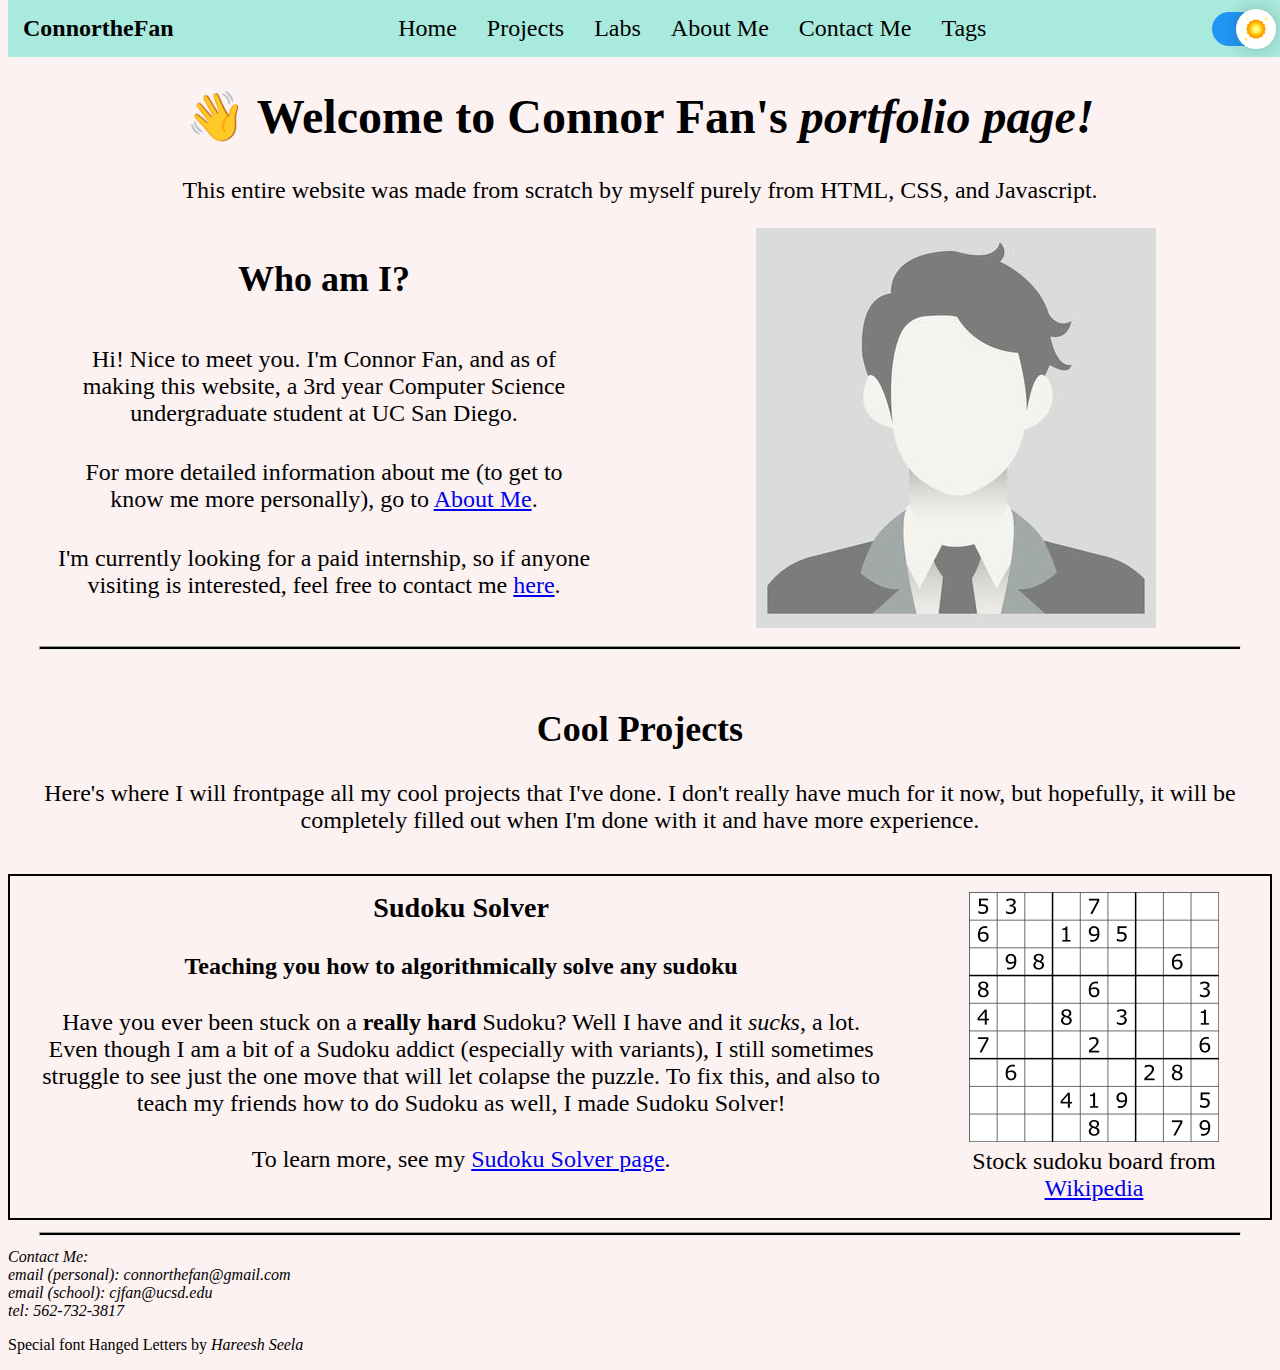
<file: index.html>
<!DOCTYPE html>

<html lang="en" class="theme-light">
    <head>
        <meta charset="utf-8">

        <title>Connor's Home Page</title>

        <link rel="stylesheet" href="styles.css">
        <link rel="stylesheet" href="index.css">

        <script src="components/customElement.js"></script>
        <script src="components/toggleTheme.js"></script>
        <script src="components/navbar.js"></script>
        
        <meta property="og:title" content="Connor Fan's webpage">
        <meta property="og:type" content="article">
        <meta property="og:image" content="https://dreamy-elf-c636de.netlify.app/assets/Starry-Midafternoon.jpg">
        <meta property="og:url" content="https://dreamy-elf-c636de.netlify.app/">
        <meta name="twitter:card" content="summary_large_image">   
    </head>

    <body>
        <header>
            <custom-navbar data-nested="0"></custom-navbar>
            <script>initTheme();</script>
            <noscript>
                <nav class="navbar">
                    <a href="./index.html" id="logo">ConnortheFan</a>
                    <label for="menu" id="menu-label" tabindex="0">Menu</label>
                    <input id="menu" type="checkbox">
                    <ul class="navbar-main">
                        <li><a href="./index.html">Home</a></li>
                
                        <li class="dropdown">
                            <a href="./projects/index.html" class="dropdown-btn">Projects</a>
                
                            <ul class="dropdown-content">
                                <li><a href="./projects/sudokusolver.html">Sudoku Solver</a></li>
                                <li><a href="./projects/project2.html">Project 2</a></li>
                            </ul>
                        </li>
                
                        <li class="dropdown">
                            <a href="./labs/index.html" class="dropdown-btn">Labs</a>
                        
                            <ul class="dropdown-content">
                                <li><a href="./labs/lab1.html">Lab 1</a></li>
                                <li><a href="./labs/lab2.html">Lab 2</a></li>
                            </ul>
                        </li>
                        
                        <li><a href="./aboutme.html">About Me</a></li>
                
                        <li><a href="./contactme.html">Contact Me</a></li>
                
                        <li><a href="./tags.html">Tags</a></li>
                    </ul>
                </nav>
            </noscript>

            <hgroup>
                <h1><div id="handwave">&#128075</div> Welcome to <b>Connor Fan's</b> <em>portfolio page!</em></h1>

                <p>This entire website was made from scratch by myself purely from HTML, CSS, and Javascript.</p>

                <noscript>You have Javascript turned off, so there will be limited functionality. In particular, the navbar will only work on the home page.

                    <a href="./index.html">Home</a>
                </noscript>
            </hgroup>
        </header>

        <main class="flex-main">
            <section id="section1">
                <h2>Who am I?</h2>

                <picture>
                    <img src="assets/placeholder-profile.jpg" alt="Connor's placeholder picture">
                </picture>

                <p>Hi! Nice to meet you. I'm Connor Fan, and as of making this website, a 3rd year Computer Science undergraduate student at UC San Diego.</p>
                
                <p>For more detailed information about me (to get to know me more personally), go to <a href="./aboutme.html">About Me</a>.</p>

                <p>I'm currently looking for a paid internship, so if anyone visiting is interested, feel free to contact me  <a href="contactme.html">here</a>.</p>
            </section>

            <hr>

            <section id="section2">
                <hgroup>
                    <h2>Cool Projects</h2>

                    <aside>
                        <p>Here's where I will frontpage all my cool projects that I've done. I don't really have much for it now, but hopefully, it will be completely filled out when I'm done with it and have more experience.</p>
                    </aside>
                </hgroup>
                <section id="section2-1">
                    <h3>Sudoku Solver</h3>

                    <h4>Teaching you how to algorithmically solve <strong>any</strong> sudoku</h4>

                    <p>Have you ever been stuck on a <strong>really hard</strong> Sudoku? Well I have and it <em>sucks</em>, a lot. <br> Even though I am a bit of a Sudoku addict (especially with variants), I still sometimes struggle to see just the one move that will let colapse the puzzle. To fix this, and also to teach my friends how to do Sudoku as well, I made Sudoku Solver!</p>

                    <p>To learn more, see my <a href="projects/sudokusolver.html">Sudoku Solver page</a>.</p>

                    <picture id="sudoku">
                        <img src="assets/Sudoku_Puzzle_by_L2G-20050714_standardized_layout.png" alt="stock Sudoku board">
                        <br>
                        <caption>Stock sudoku board from <a href="https://en.wikipedia.org/wiki/Sudoku">Wikipedia</a></caption>
                    </picture>
                </section>
            </section>
            <hr>
        </main>

        <footer>
            <address>
                Contact Me:<br>
                email (personal): connorthefan@gmail.com<br>  
                email (school): cjfan@ucsd.edu<br>
                tel: 562-732-3817
            </address>

            <p>Special font Hanged Letters by <cite>Hareesh Seela</cite></p>
        </footer>

        <console-hello></console-hello>
    </body>
</html>
</file>
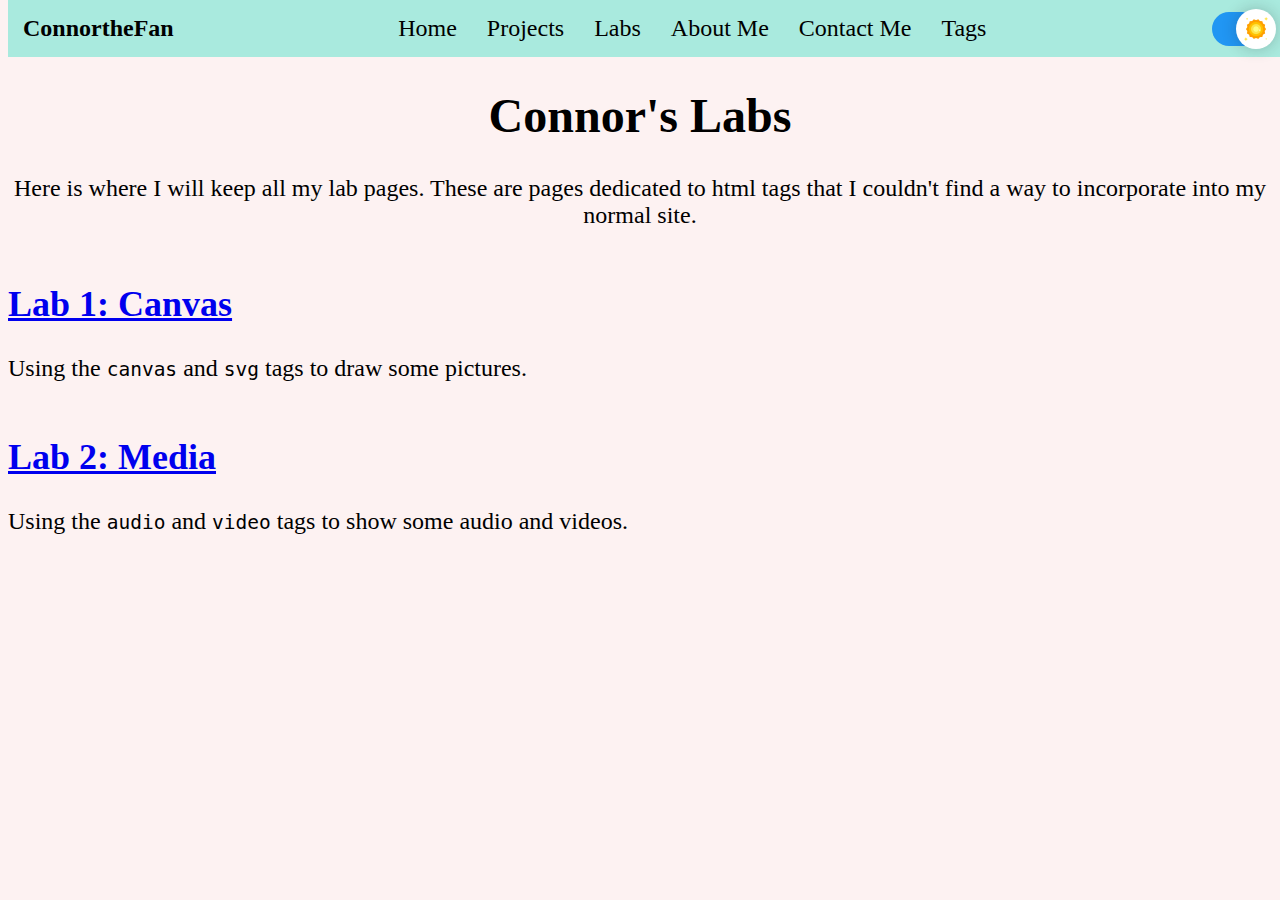
<file: labs/index.html>
<!DOCTYPE html>

<html lang="en">

    <head>
        <meta charset="utf-8">
        <title>Connor's Labs</title>

        <link rel="stylesheet" href="../styles.css">

        <script src="../components/toggleTheme.js"></script>
        <script src="../components/navbar.js"></script>
    </head>

    <body>
        <header>
            <custom-navbar data-nested="1"></custom-navbar>
            <script>initTheme();</script>
            <noscript>You have Javascript turned off, so there will be limited functionality. In particular, the navbar will only work on the home page.

                <a href="../index.html">Home</a>
            </noscript>

            <hgroup>
                <h1>Connor's Labs</h1>

                <p>Here is where I will keep all my lab pages. These are pages dedicated to html tags that I couldn't find a way to incorporate into my normal site.</p>
            </hgroup>
        </header>

        <main class="flex-main">
            <hgroup>
                <h2><a href="lab1.html">Lab 1: Canvas</a></h2>

                <p>Using the <code>canvas</code> and <code>svg</code> tags to draw some pictures.</p>
            </hgroup>

            <hgroup>
                <h2><a href="lab2.html">Lab 2: Media</a></h2>

                <p>Using the <code>audio</code> and <code>video</code> tags to show some audio and videos.</p>
            </hgroup>
        </main>
    </body>

</html>
</file>
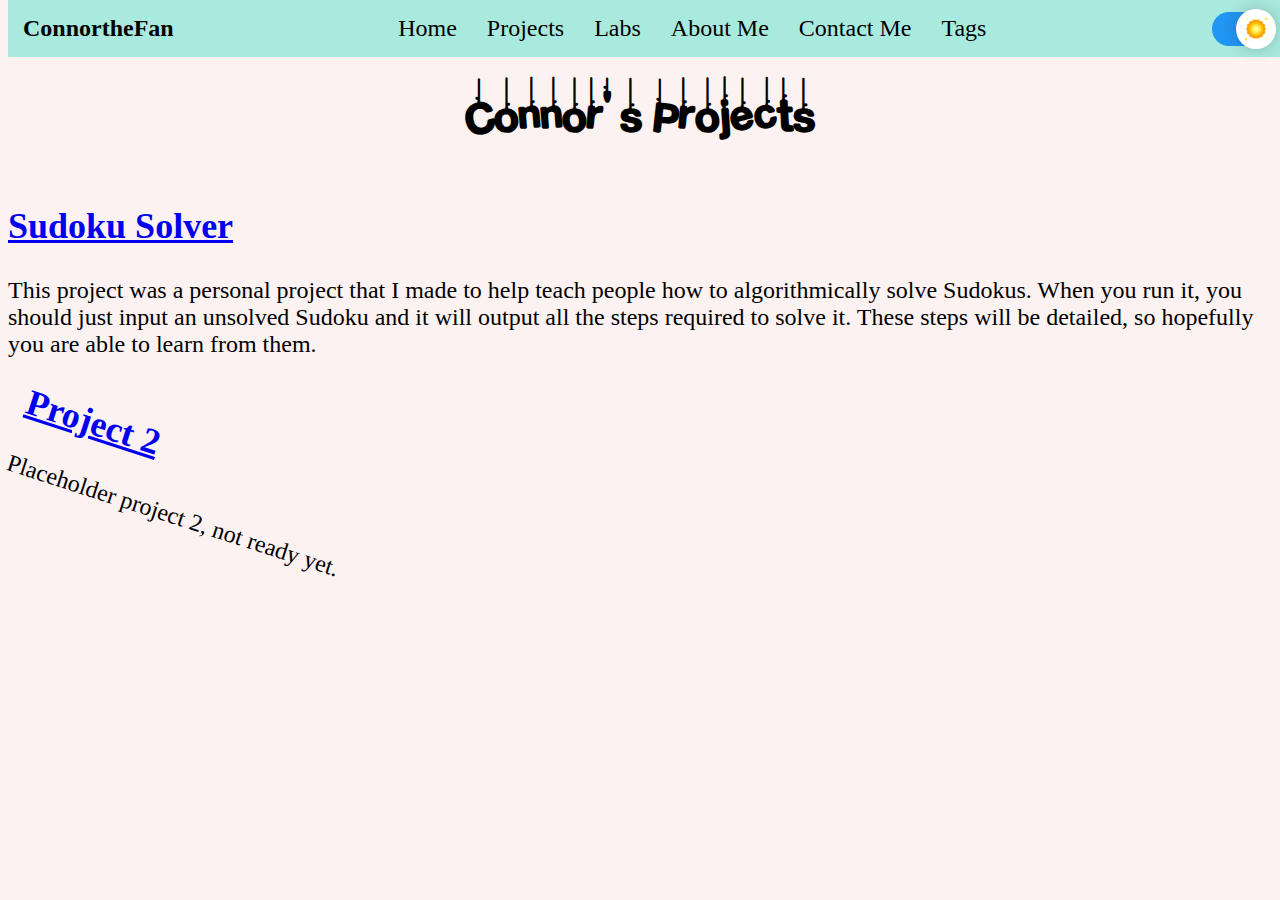
<file: projects/index.html>
<!DOCTYPE html>

<html lang="en">

    <head>
        <meta charset="utf-8">
        <title>Connor's Projects</title>

        <link rel="stylesheet" href="../styles.css">
        <link rel="stylesheet" href="projects.css">
        
        <script src="../components/toggleTheme.js"></script>
        <script src="../components/navbar.js"></script>
    </head>

    <body>
        <header>
            <custom-navbar data-nested="1"></custom-navbar>
            <script>initTheme();</script>
            <noscript>You have Javascript turned off, so there will be limited functionality. In particular, the navbar will only work on the home page.

                <a href="../index.html">Home</a>
            </noscript>

            <h1>Connor's Projects</h1>
        </header>

        <main class="flex-main">
            <hgroup>
                <h2><a href="sudokusolver.html">Sudoku Solver</a></h2>

                <p>This project was a personal project that I made to help teach people how to algorithmically solve Sudokus. When you run it, you should just input an unsolved Sudoku and it will output all the steps required to solve it. These steps will be detailed, so hopefully you are able to learn from them.</p>
            </hgroup>

            <hgroup class="wip">
                <h2><a href="project2.html">Project 2</a></h2>

                <p>Placeholder project 2, not ready yet.</p>
            </hgroup>
        </main>
    </body>

</html>
</file>
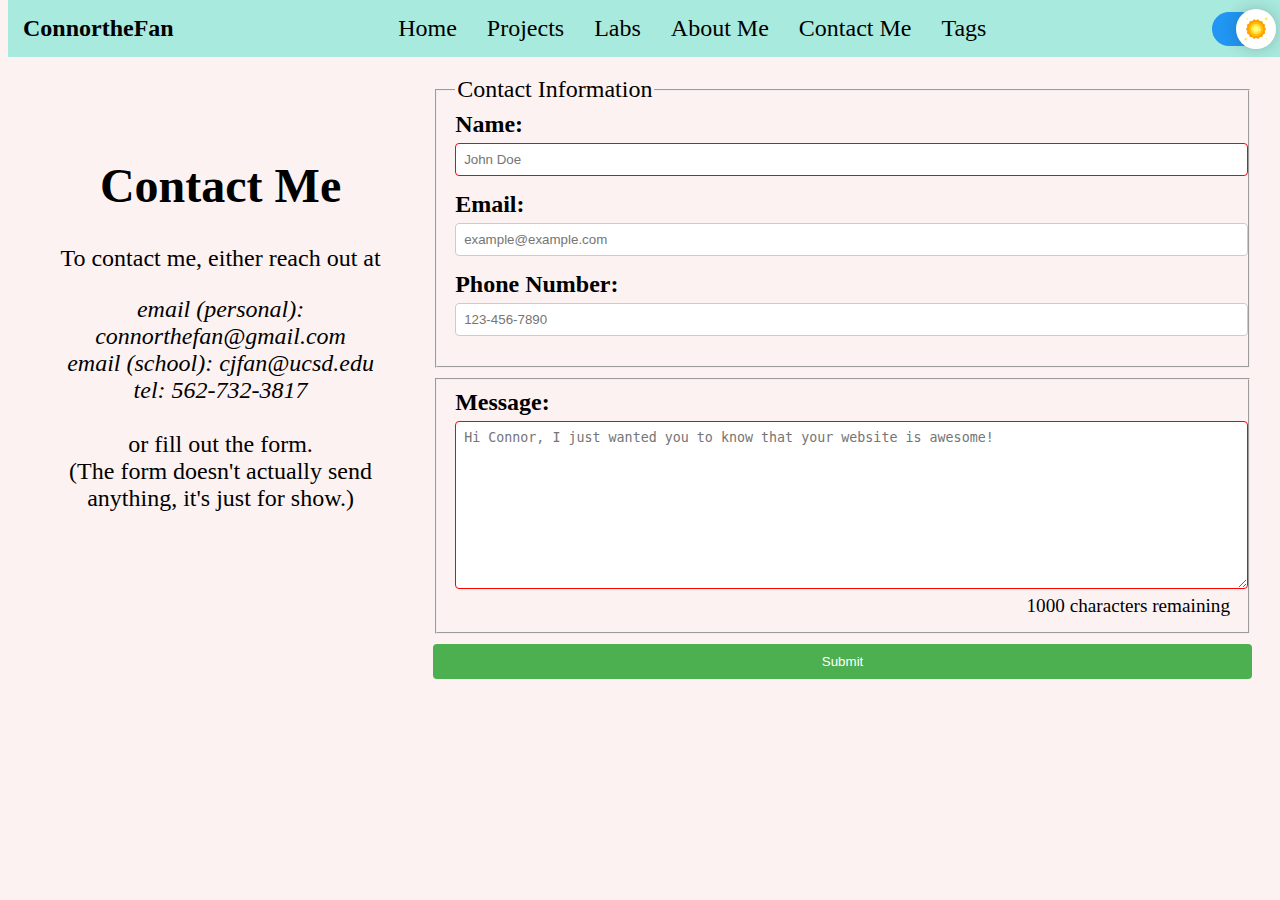
<file: contactme.html>
<!DOCTYPE html>
<html lang="en">

    <head>
        <meta charset="utf-8">
        <title>Contact Me</title>

        <link rel="stylesheet" href="styles.css">
        <link rel="stylesheet" href="contactme.css">

        <script src="components/toggleTheme.js"></script>
        <script src="components/navbar.js"></script>
    </head>

    <body>

        
        <header>
            <custom-navbar data-nested="0"></custom-navbar>
            <script>initTheme();</script>
            <noscript>You have Javascript turned off, so there will be limited functionality. In particular, the navbar will only work on the home page.

                <a href="./index.html">Home</a>
            </noscript>
        </header>

        <main>
            <hgroup>
                <h1>Contact Me</h1>

                <p>To contact me, either reach out at
                    <address>
                    email (personal): connorthefan@gmail.com <br>
                    email (school): cjfan@ucsd.edu <br>
                    tel: 562-732-3817
                    </address>
                <br>
                or fill out the form. 
                <br>
                (The form doesn't actually send anything, it's just for show.)
                </p>
            </hgroup>


            <form class="contact-form" action="https://httpbin.org/post" method="post">
                <fieldset id="contact-info">
                    <legend>Contact Information</legend>

                    <label for="name">Name:</label>
                    <input type="text" id="name" name="name" required maxlength="50" placeholder="John Doe" pattern="[a-zA-Z\s]*">

                    <label for="email">Email:</label>
                    <input type="email" id="email" name="email" maxlength="50" placeholder="example@example.com">

                    <label for="tel">Phone Number:</label>
                    <input type="tel" id="tel" name="tel" pattern="[0-9]{3}-[0-9]{3}-[0-9]{4}" placeholder="123-456-7890">
                </fieldset>

                <fieldset id="message-info">
                    <label for="message">Message:</label>
                    <textarea id="message" name="message" rows="10" required placeholder="Hi Connor, I just wanted you to know that your website is awesome!" maxlength="1000"></textarea>
                    <small id="remaining-chars">1000 characters remaining</small>
                </fieldset>

                <input type="hidden" id="possible_bot" name="possible_bot" value="true">

                <input type="hidden" id="form-errors" name="form-errors" value="">

                <button type="submit">Submit</button>

                <output id="error-message"></output>
                <output id="info-message"></output>
            </form>
        </main>

        <script>
            
            const name = document.getElementById('name');
            const email = document.getElementById('email');
            const tel = document.getElementById('tel');
            const message = document.getElementById('message');
            const remainingChars = document.getElementById('remaining-chars');
            const errorMessage = document.getElementById('error-message');
            const form_errorsInput = document.getElementById('form-errors');
            const form_errors = [];

            function showError(message) {
                errorMessage.textContent = message;
                errorMessage.style.display = 'block';
                errorMessage.style.opacity = 1;
                setTimeout(() => {
                    errorMessage.style.opacity = 0;
                    errorMessage.style.display = 'none';
                }, 1000);
            }

            name.addEventListener('input', (event) => {
                if (name.validity.patternMismatch) {
                    name.setCustomValidity('Please enter a valid name (only letters and spaces)');
                    showError('Please enter a valid name (only letters and spaces)');
                    name.classList.add('error');
                    if (form_errors.indexOf('Invalid name') === -1) {
                        form_errors.push('Invalid name');
                    }
                } else {
                    name.setCustomValidity('');
                    name.classList.remove('error');
                    if (form_errors.indexOf('Invalid name') !== -1) {
                        form_errors.splice(form_errors.indexOf('Invalid name'), 1);
                    }
                }
            });

            email.addEventListener('blur', (event) => {
                if (email.validity.typeMismatch) {
                    email.setCustomValidity('Please enter a valid email address');
                    showError('Please enter a valid email address');
                    email.classList.add('error');
                    if (form_errors.indexOf('Invalid email') === -1) {
                        form_errors.push('Invalid email');
                    }
                } else {
                    email.setCustomValidity('');
                    email.classList.remove('error');
                    if (form_errors.indexOf('Invalid email') !== -1) {
                        form_errors.splice(form_errors.indexOf('Invalid email'), 1);
                    }
                }
            });

            tel.addEventListener('blur', (event) => {
                if (tel.validity.patternMismatch) {
                    tel.setCustomValidity('Please enter a valid phone number (123-456-7890)');
                    showError('Please enter a valid phone number (123-456-7890)');
                    tel.classList.add('error');
                    if (form_errors.indexOf('Invalid phone number') === -1) {
                        form_errors.push('Invalid phone number');
                    }
                } else {
                    tel.setCustomValidity('');
                    tel.classList.remove('error');
                    if (form_errors.indexOf('Invalid phone number') !== -1) {
                        form_errors.splice(form_errors.indexOf('Invalid phone number'), 1);
                    }
                }
            });

            const isTel = (string) => /^[0-9-]*$/.test(string);
            tel.addEventListener('input', (event) => {
                if (!isTel(tel.value)) {
                    tel.setCustomValidity('Please enter a valid phone number (123-456-7890)');
                    showError('Please enter a valid phone number (123-456-7890)');
                    tel.classList.add('error');
                    if (form_errors.indexOf('Invalid phone number') === -1) {
                        form_errors.push('Invalid phone number');
                    }
                } else {
                    tel.setCustomValidity('');
                    tel.classList.remove('error');
                    if (form_errors.indexOf('Invalid phone number') !== -1) {
                        form_errors.splice(form_errors.indexOf('Invalid phone number'), 1);
                    }
                }
            });

            message.addEventListener('input', (event) => {
                let remaining = 1000 - message.value.length;
                remainingChars.textContent = `${remaining} characters remaining`;
                if (remaining > 500) {
                    remainingChars.style.color = 'black';
                } else if (remaining > 100) {
                    remainingChars.style.color = 'orange';
                } else {
                    remainingChars.style.color = 'red';
                }
                if (message.validity.tooLong) {
                    message.setCustomValidity('Message is too long (max 1000 characters)');
                    showError('Message is too long (max 1000 characters)');
                    message.classList.add('error');
                    if (form_errors.indexOf('Message too long') === -1) {
                        form_errors.push('Message too long');
                    }
                } else {
                    message.setCustomValidity('');
                    message.classList.remove('error');
                    if (form_errors.indexOf('Message too long') !== -1) {
                        form_errors.splice(form_errors.indexOf('Message too long'), 1);
                    }
                }
            });

            document.querySelector('form').addEventListener('submit', (event) => {
                form_errorsInput.value = JSON.stringify(form_errors);
            });
        </script>
    </body>

</html>
</file>
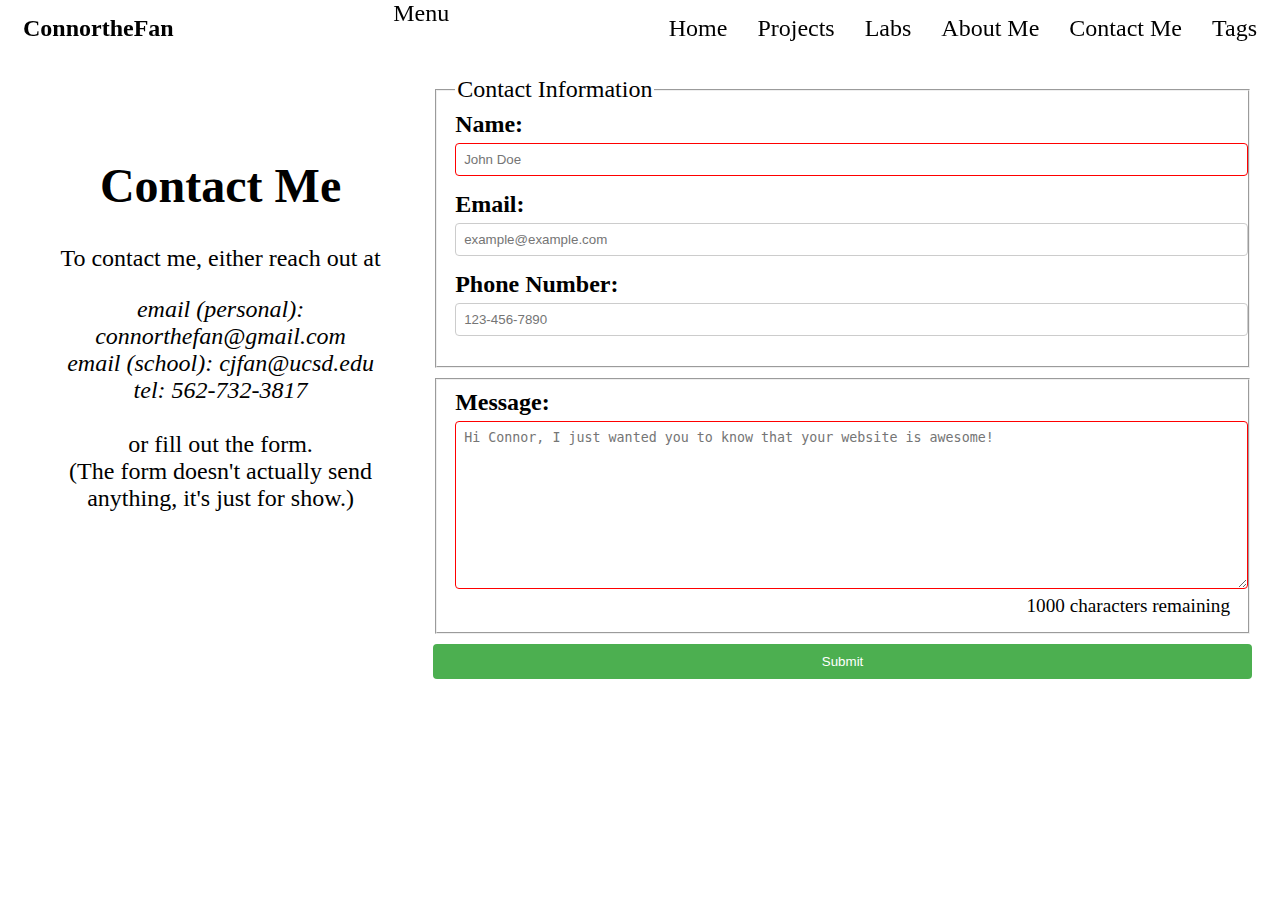
<file: form-js.html>
<!DOCTYPE html>
<html lang="en">

    <head>
        <meta charset="utf-8">
        <title>Contact Me</title>

        <link rel="stylesheet" href="styles.css">
        <link rel="stylesheet" href="contactme.css">
    </head>

    <body>

        <header>
            <nav class="navbar">
                <a href="./index.html" id="logo">ConnortheFan</a>
                <label for="menu" tabindex="0">Menu</label>
                <input id="menu" type="checkbox">
                <ul class="navbar-main">
                    <li><a href="./index.html">Home</a></li>

                    <li class="dropdown">
                        <a href="./projects/index.html" class="dropdown-btn">Projects</a>

                        <ul class="dropdown-content">
                            <li><a href="./projects/sudokusolver.html">Sudoku Solver</a></li>
                            <li><a href="./projects/project2.html">Project 2</a></li>
                        </ul>
                    </li>

                    <li class="dropdown">
                        <a href="./labs/index.html" class="dropdown-btn">Labs</a>
                    
                        <ul class="dropdown-content">
                            <li><a href="./labs/lab1.html">Lab 1</a></li>
                            <li><a href="./labs/lab2.html">Lab 2</a></li>
                        </ul>
                    </li>
                    
                    <li><a href="./aboutme.html">About Me</a></li>

                    <li><a href="./contactme.html">Contact Me</a></li>

                    <li><a href="./tags.html">Tags</a></li>
                </ul>
            </nav>
        </header>

        <main>
            <hgroup>
                <h1>Contact Me</h1>

                <p>To contact me, either reach out at
                    <address>
                    email (personal): connorthefan@gmail.com <br>
                    email (school): cjfan@ucsd.edu <br>
                    tel: 562-732-3817
                    </address>
                <br>
                or fill out the form. 
                <br>
                (The form doesn't actually send anything, it's just for show.)
                </p>
            </hgroup>


            <form class="contact-form" action="https://httpbin.org/post" method="post">
                <fieldset id="contact-info">
                    <legend>Contact Information</legend>

                    <label for="name">Name:</label>
                    <input type="text" id="name" name="name" required maxlength="50" placeholder="John Doe" pattern="[a-zA-Z\s]*">

                    <label for="email">Email:</label>
                    <input type="email" id="email" name="email" maxlength="50" placeholder="example@example.com">

                    <label for="tel">Phone Number:</label>
                    <input type="tel" id="tel" name="tel" pattern="[0-9]{3}-[0-9]{3}-[0-9]{4}" placeholder="123-456-7890">
                </fieldset>

                <fieldset id="message-info">
                    <label for="message">Message:</label>
                    <textarea id="message" name="message" rows="10" required placeholder="Hi Connor, I just wanted you to know that your website is awesome!" maxlength="1000"></textarea>
                    <small id="remaining-chars">1000 characters remaining</small>
                </fieldset>

                <input type="hidden" id="possible_bot" name="possible_bot" value="true">

                <input type="hidden" id="form-errors" name="form-errors" value="">

                <button type="submit">Submit</button>

                <output id="error-message"></output>
                <output id="info-message"></output>
            </form>
        </main>

        <script>
            
            const name = document.getElementById('name');
            const email = document.getElementById('email');
            const tel = document.getElementById('tel');
            const message = document.getElementById('message');
            const remainingChars = document.getElementById('remaining-chars');
            const errorMessage = document.getElementById('error-message');
            const form_errorsInput = document.getElementById('form-errors');
            const form_errors = [];

            function showError(message) {
                errorMessage.textContent = message;
                errorMessage.style.display = 'block';
                errorMessage.style.opacity = 1;
                setTimeout(() => {
                    errorMessage.style.opacity = 0;
                    errorMessage.style.display = 'none';
                }, 1000);
            }

            name.addEventListener('input', (event) => {
                if (name.validity.patternMismatch) {
                    name.setCustomValidity('Please enter a valid name (only letters and spaces)');
                    showError('Please enter a valid name (only letters and spaces)');
                    name.classList.add('error');
                    if (form_errors.indexOf('Invalid name') === -1) {
                        form_errors.push('Invalid name');
                    }
                } else {
                    name.setCustomValidity('');
                    name.classList.remove('error');
                    if (form_errors.indexOf('Invalid name') !== -1) {
                        form_errors.splice(form_errors.indexOf('Invalid name'), 1);
                    }
                }
            });

            email.addEventListener('blur', (event) => {
                if (email.validity.typeMismatch) {
                    email.setCustomValidity('Please enter a valid email address');
                    showError('Please enter a valid email address');
                    email.classList.add('error');
                    if (form_errors.indexOf('Invalid email') === -1) {
                        form_errors.push('Invalid email');
                    }
                } else {
                    email.setCustomValidity('');
                    email.classList.remove('error');
                    if (form_errors.indexOf('Invalid email') !== -1) {
                        form_errors.splice(form_errors.indexOf('Invalid email'), 1);
                    }
                }
            });

            tel.addEventListener('blur', (event) => {
                if (tel.validity.patternMismatch) {
                    tel.setCustomValidity('Please enter a valid phone number (123-456-7890)');
                    showError('Please enter a valid phone number (123-456-7890)');
                    tel.classList.add('error');
                    if (form_errors.indexOf('Invalid phone number') === -1) {
                        form_errors.push('Invalid phone number');
                    }
                } else {
                    tel.setCustomValidity('');
                    tel.classList.remove('error');
                    if (form_errors.indexOf('Invalid phone number') !== -1) {
                        form_errors.splice(form_errors.indexOf('Invalid phone number'), 1);
                    }
                }
            });

            const isTel = (string) => /^[0-9-]*$/.test(string);
            tel.addEventListener('input', (event) => {
                if (!isTel(tel.value)) {
                    tel.setCustomValidity('Please enter a valid phone number (123-456-7890)');
                    showError('Please enter a valid phone number (123-456-7890)');
                    tel.classList.add('error');
                    if (form_errors.indexOf('Invalid phone number') === -1) {
                        form_errors.push('Invalid phone number');
                    }
                } else {
                    tel.setCustomValidity('');
                    tel.classList.remove('error');
                    if (form_errors.indexOf('Invalid phone number') !== -1) {
                        form_errors.splice(form_errors.indexOf('Invalid phone number'), 1);
                    }
                }
            });

            message.addEventListener('input', (event) => {
                let remaining = 1000 - message.value.length;
                remainingChars.textContent = `${remaining} characters remaining`;
                if (remaining > 500) {
                    remainingChars.style.color = 'black';
                } else if (remaining > 100) {
                    remainingChars.style.color = 'orange';
                } else {
                    remainingChars.style.color = 'red';
                }
                if (message.validity.tooLong) {
                    message.setCustomValidity('Message is too long (max 1000 characters)');
                    showError('Message is too long (max 1000 characters)');
                    message.classList.add('error');
                    if (form_errors.indexOf('Message too long') === -1) {
                        form_errors.push('Message too long');
                    }
                } else {
                    message.setCustomValidity('');
                    message.classList.remove('error');
                    if (form_errors.indexOf('Message too long') !== -1) {
                        form_errors.splice(form_errors.indexOf('Message too long'), 1);
                    }
                }
            });

            document.querySelector('form').addEventListener('submit', (event) => {
                form_errorsInput.value = JSON.stringify(form_errors);
            });
        </script>
    </body>

</html>
</file>
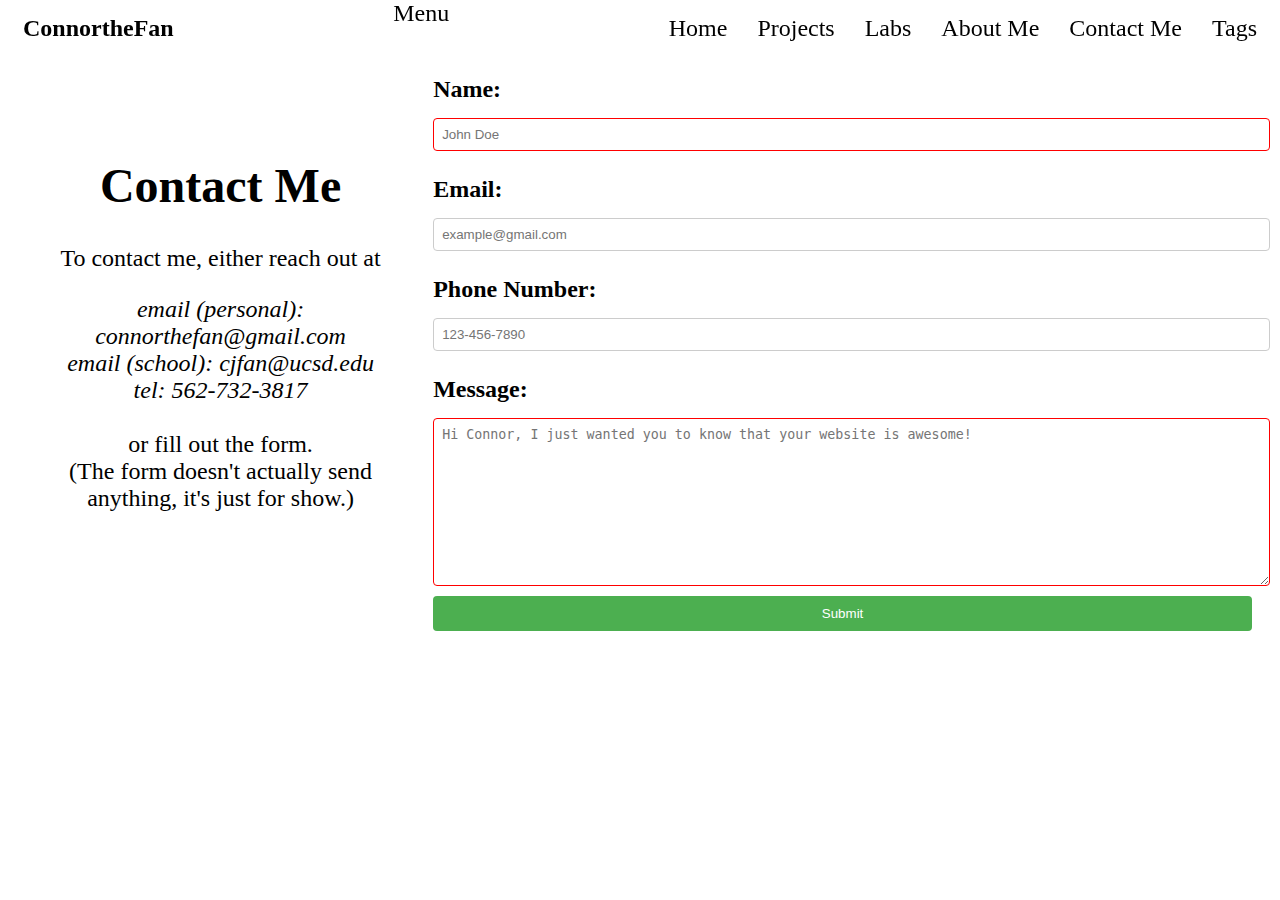
<file: form-no-js.html>
<!DOCTYPE html>
<html lang="en">

    <head>
        <meta charset="utf-8">
        <title>Contact Me</title>

        <link rel="stylesheet" href="styles.css">
        <link rel="stylesheet" href="contactme.css">
    </head>

    <body>

        <header>
            <nav class="navbar">
                <a href="./index.html" id="logo">ConnortheFan</a>
                <label for="menu" tabindex="0">Menu</label>
                <input id="menu" type="checkbox">
                <ul class="navbar-main">
                    <li><a href="./index.html">Home</a></li>

                    <li class="dropdown">
                        <a href="./projects/index.html" class="dropdown-btn">Projects</a>

                        <ul class="dropdown-content">
                            <li><a href="./projects/sudokusolver.html">Sudoku Solver</a></li>
                            <li><a href="./projects/project2.html">Project 2</a></li>
                        </ul>
                    </li>

                    <li class="dropdown">
                        <a href="./labs/index.html" class="dropdown-btn">Labs</a>
                    
                        <ul class="dropdown-content">
                            <li><a href="./labs/lab1.html">Lab 1</a></li>
                            <li><a href="./labs/lab2.html">Lab 2</a></li>
                        </ul>
                    </li>
                    
                    <li><a href="./aboutme.html">About Me</a></li>

                    <li><a href="./contactme.html">Contact Me</a></li>

                    <li><a href="./tags.html">Tags</a></li>
                </ul>
            </nav>
        </header>

        <main>
            <hgroup>
                <h1>Contact Me</h1>

                <p>To contact me, either reach out at
                    <address>
                    email (personal): connorthefan@gmail.com <br>
                    email (school): cjfan@ucsd.edu <br>
                    tel: 562-732-3817
                    </address>
                <br>
                or fill out the form. 
                <br>
                (The form doesn't actually send anything, it's just for show.)
                </p>
            </hgroup>


            <form class="contact-form" action="https://httpbin.org/post" method="post">
                <label for="name">Name:</label>
                <input type="text" id="name" name="name" required maxlength="50" placeholder="John Doe">

                <label for="email">Email:</label>
                <input type="email" id="email" name="email" maxlength="50" placeholder="example@gmail.com">

                <label for="tel">Phone Number:</label>
                <input type="tel" id="tel" name="tel" pattern="[0-9]{3}-[0-9]{3}-[0-9]{4}" placeholder="123-456-7890">

                <label for="message">Message:</label>
                <textarea id="message" name="message" rows="10" required placeholder="Hi Connor, I just wanted you to know that your website is awesome!"></textarea>

                <input type="hidden" id="possible_bot" name="possible_bot" value="true">

                <button type="submit">Submit</button>

                <output id="error-message"></output>
                <output id="info-message"></output>
            </form>
        </main>
    </body>

</html>
</file>
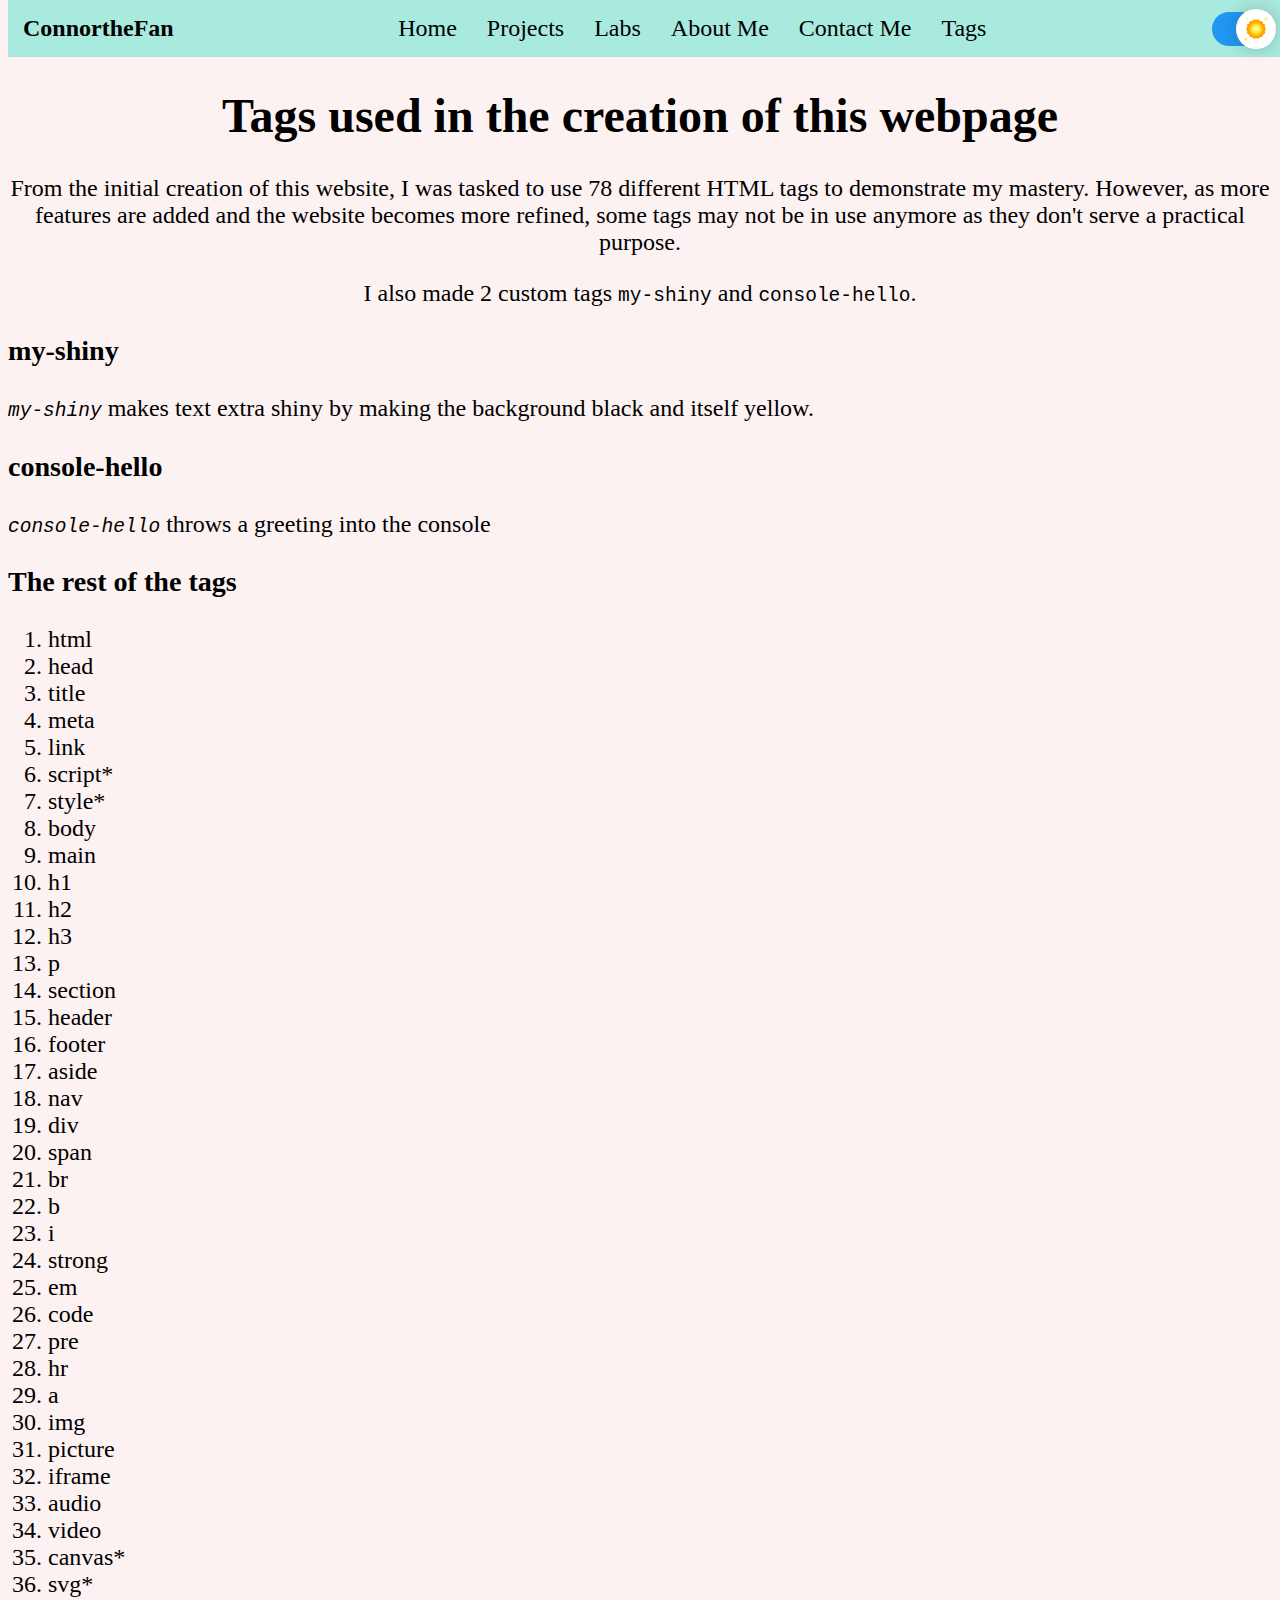
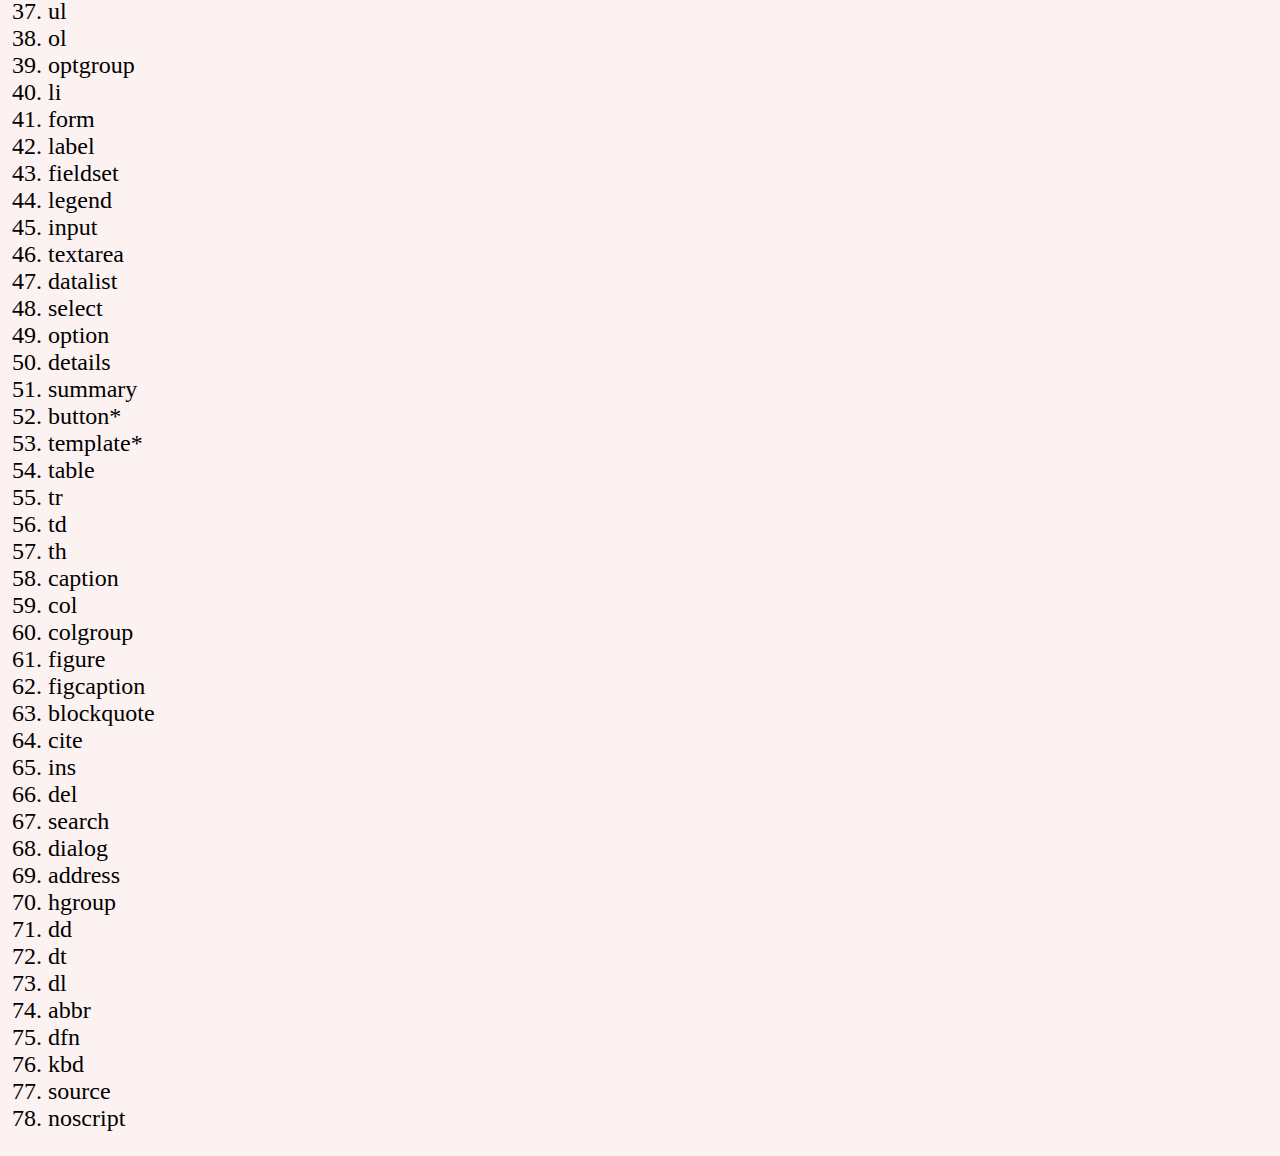
<file: tags.html>
<!DOCTYPE html>
<html lang="en">
    <head>
        <meta charset="utf-8">
        <title>Tags Used</title>

        <link rel="stylesheet" href="styles.css">

        <script src="components/toggleTheme.js"></script>
        <script src="components/navbar.js"></script>
    </head>

    <body>
        <header>
            <custom-navbar data-nested="0"></custom-navbar>
            <script>initTheme();</script>

            <noscript>You have Javascript turned off, so there will be limited functionality. In particular, the navbar will only work on the home page.

                <a href="./index.html">Home</a>
            </noscript>

            <hgroup>
                <h1>Tags used in the creation of this webpage</h1>

                <p>From the initial creation of this website, I was tasked to use 78 different HTML tags to demonstrate my mastery. However, as more features are added and the website becomes more refined, some tags may not be in use anymore as they don't serve a practical purpose.</p>
                
                <p>I also made 2 custom tags <code>my-shiny</code> and <code>console-hello</code>.</p>
            </hgroup>
        </header>

        <main>
            <h3>my-shiny</h3>

            <p><dfn><code>my-shiny</code></dfn> makes text extra shiny by making the background black and itself yellow.</p>

            <h3>console-hello</h3>

            <p><dfn><code>console-hello</code></dfn> throws a greeting into the console</p>
            
            <h3>The rest of the tags</h3>
            
            <ol>
                <li>html</li>
                <li>head</li>
                <li>title</li>
                <li>meta</li>
                <li>link</li>
                <li>script*</li>
                <li>style*</li>
                <li>body</li>
                <li>main</li>
                <li>h1</li>
                <li>h2</li>
                <li>h3</li>
                <li>p</li>
                <li>section</li>
                <li>header</li>
                <li>footer</li>
                <li>aside</li>
                <li>nav</li>
                <li>div</li>
                <li>span</li>
                <li>br</li>
                <li>b</li>
                <li>i</li>
                <li>strong</li>
                <li>em</li>
                <li>code</li>
                <li>pre</li>
                <li>hr</li>
                <li>a</li>
                <li>img</li>
                <li>picture</li>
                <li>iframe</li>
                <li>audio</li>
                <li>video</li>
                <li>canvas*</li>
                <li>svg*</li>
                <li>ul</li>
                <li>ol</li>
                <li>optgroup</li>
                <li>li</li>
                <li>form</li>
                <li>label</li>
                <li>fieldset</li>
                <li>legend</li>
                <li>input</li>
                <li>textarea</li>
                <li>datalist</li>
                <li>select</li>
                <li>option</li>
                <li>details</li>
                <li>summary</li>
                <li>button*</li>
                <li>template*</li>
                <li>table</li>
                <li>tr</li>
                <li>td</li>
                <li>th</li>
                <li>caption</li>
                <li>col</li>
                <li>colgroup</li>
                <li>figure</li>
                <li>figcaption</li>
                <li>blockquote</li>
                <li>cite</li>
                <li>ins</li>
                <li>del</li>
                <li>search</li>
                <li>dialog</li>
                <li>address</li>
                <li>hgroup</li>
                <li>dd</li>
                <li>dt</li>
                <li>dl</li>
                <li>abbr</li>
                <li>dfn</li>
                <li>kbd</li>
                <li>source</li>
                <li>noscript</li>
            </ol>
        </main>
    </body>
</html>
</file>
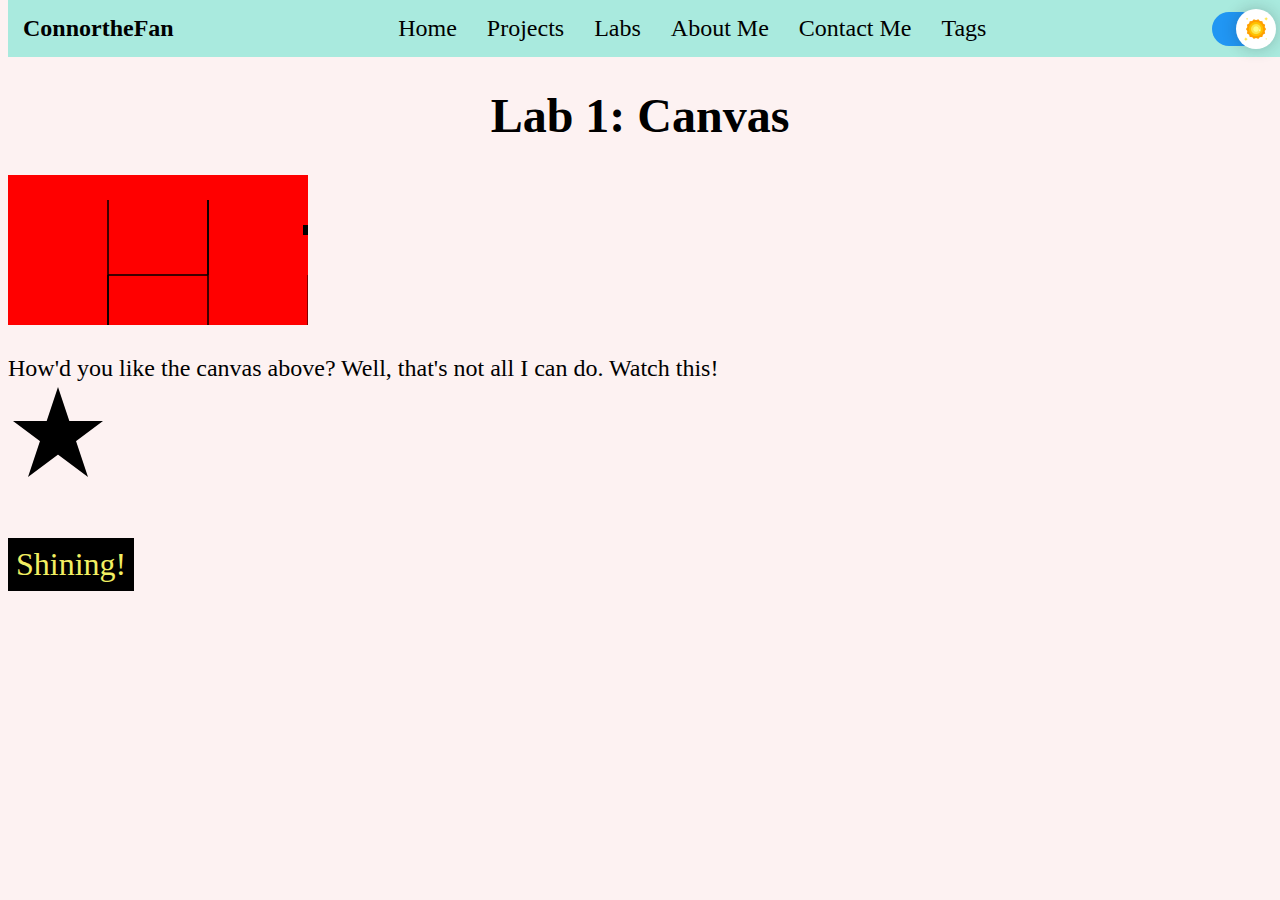
<file: labs/lab1.html>
<!DOCTYPE html>

<html lang="en">

    <head>
        <meta charset="utf-8">
        <title>Lab 1: Canvas</title>

        <link rel="stylesheet" href="../styles.css">

        <style>
            my-shiny {
                display: inline-block;
                padding: 8px;
                border: 0px;
                font-size: 32px;
                font-weight: 300;
                color: rgb(241, 239, 98);
                background-color: black;
            }

        </style>
        
        <script src="../components/toggleTheme.js"></script>
        <script src="../components/navbar.js"></script>
    </head>

    <body>
        <header>
            <custom-navbar data-nested="1"></custom-navbar>
            <script>initTheme();</script>
            <noscript>You have Javascript turned off, so there will be limited functionality. In particular, the navbar will only work on the home page.

                <a href="../index.html">Home</a>
            </noscript>

            <h1>Lab 1: Canvas</h1>
        </header>

        <main>
            <canvas id="lab1Canvas">
                Your browser doesn't support canvases.
            </canvas>

            <script>
                let canvas = document.getElementById("lab1Canvas");
                let ctx = canvas.getContext("2d");
                ctx.fillStyle = "red";
                ctx.fillRect(0,0,500,200);
                ctx.moveTo(100, 25);
                ctx.lineTo(100, 175);
                ctx.lineTo(100, 100);
                ctx.lineTo(200, 100);
                ctx.lineTo(200, 25);
                ctx.lineTo(200,175);
                ctx.stroke();
                ctx.moveTo(300, 100);
                ctx.lineTo(300, 175);
                ctx.stroke();
                ctx.fillStyle = "black";
                ctx.fillRect(295, 50, 10, 10);
            </script>
            <noscript>Your browser has Javascript turned off. The Canvas won't work.</noscript>

            <p>How'd you like the canvas above? Well, that's not all I can do. Watch this! <br>

                <svg>
                    <polygon points="50,5 20,95 95,39 5,39 80,95" />
                </svg>
            <br>
            <my-shiny>
                Shining!
            </my-shiny>
            </p>
        </main>
    </body>

</html>
</file>
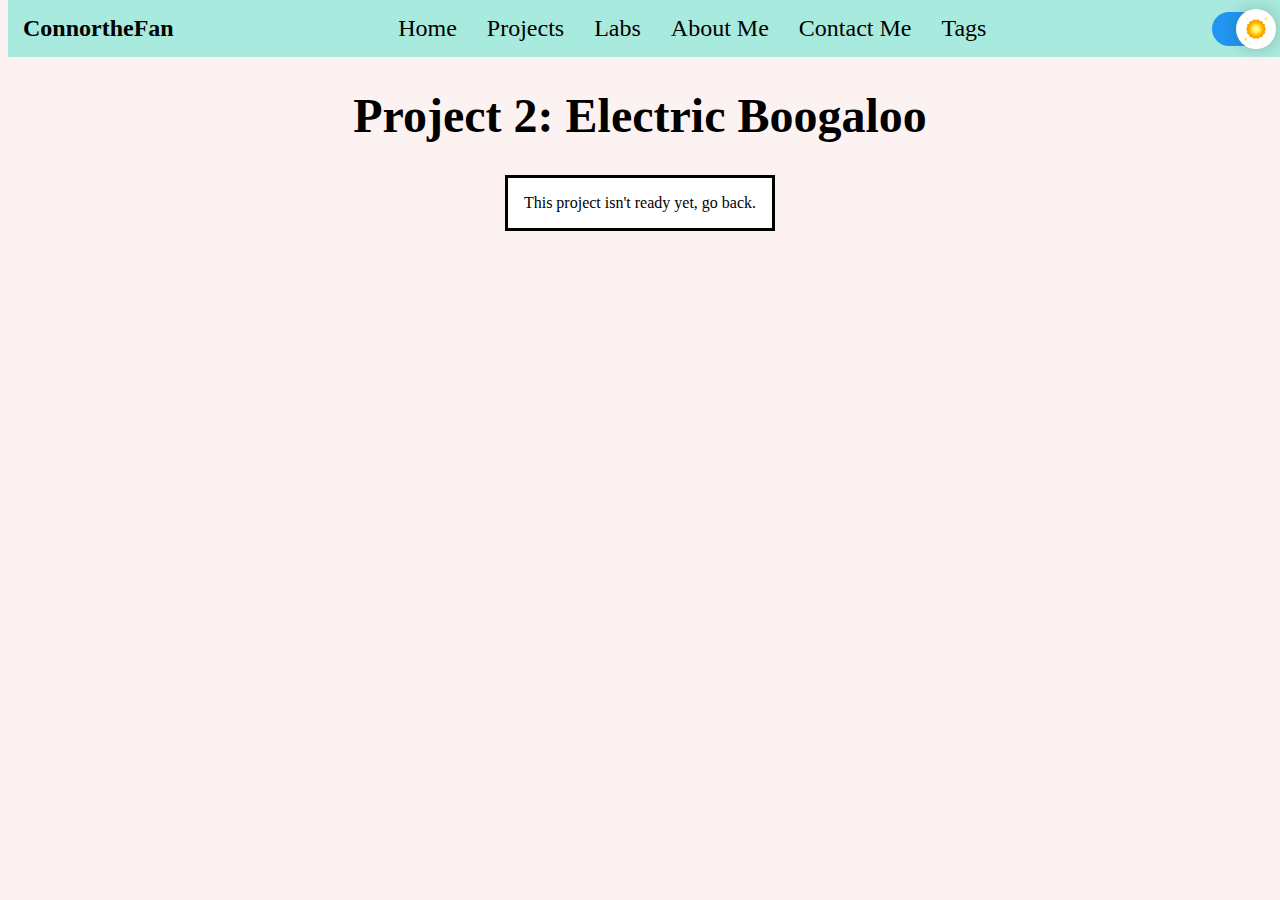
<file: projects/project2.html>
<!DOCTYPE html>

<html lang="en">

    <head>
        <meta charset="utf-8">

        <title>Project 2</title>

        <link rel="stylesheet" href="../styles.css">
        
        <script src="../components/toggleTheme.js"></script>
        <script src="../components/navbar.js"></script>
    </head>

    <body>
        <header>
            <custom-navbar data-nested="1"></custom-navbar>
            <script>initTheme();</script>
            <noscript>You have Javascript turned off, so there will be limited functionality. In particular, the navbar will only work on the home page.

                <a href="../index.html">Home</a>
            </noscript>

            <h1>Project 2: Electric Boogaloo</h1>
        </header>

        <dialog open>This project isn't ready yet, go back.</dialog>

    <template>
        <video>
            <source src="../assets/placeholdervideo">
        </video>
    </template>
    </body>

</html>
</file>
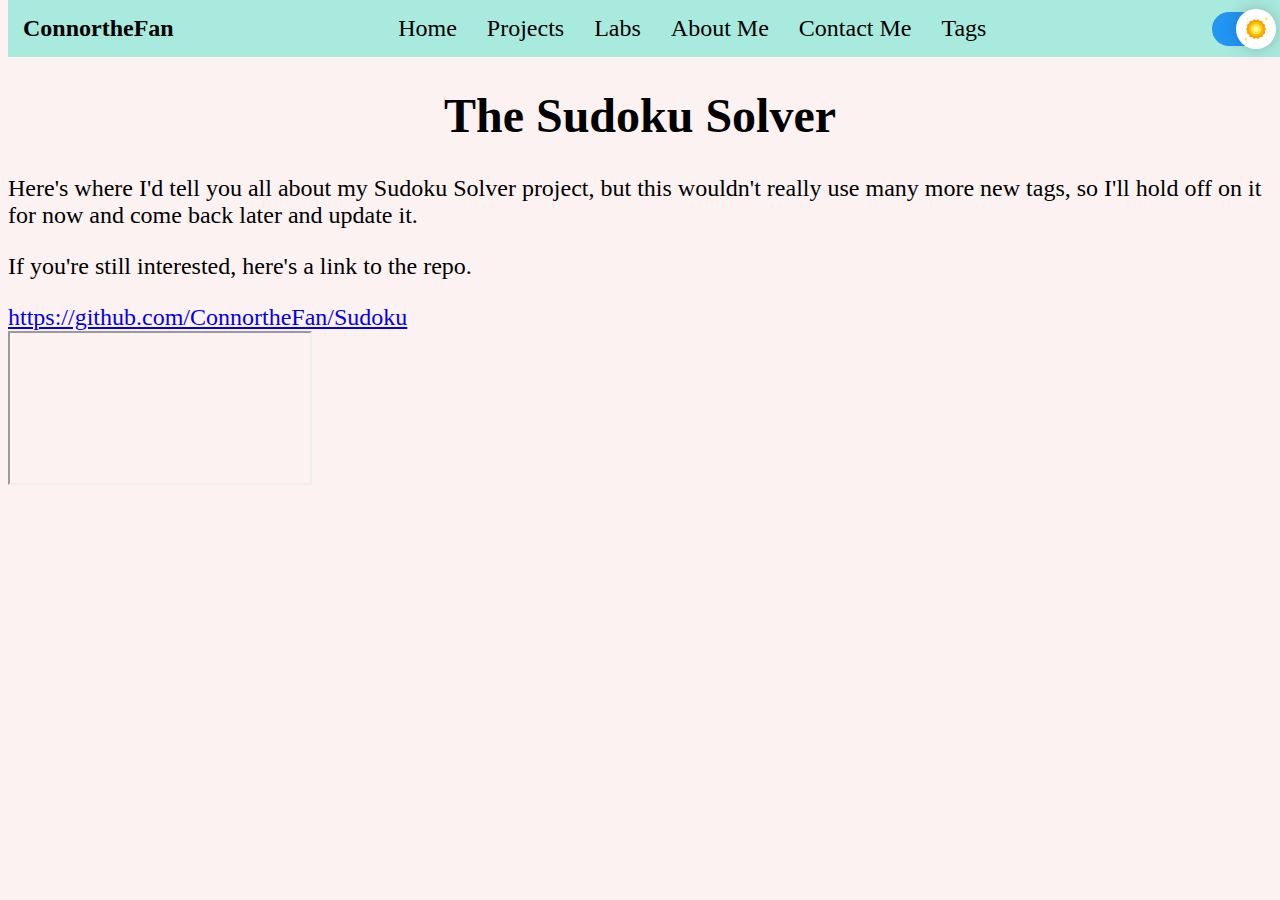
<file: projects/sudokusolver.html>
<!DOCTYPE html>
<html lang="en">

    <head>
        <meta charset="utf-8">
        <title>Sudoku Solver</title>

        <link rel="stylesheet" href="../styles.css">
        
        <script src="../components/toggleTheme.js"></script>
        <script src="../components/navbar.js"></script>
    </head>

    <body>
        <header>
            <custom-navbar data-nested="1"></custom-navbar>
            <script>initTheme();</script>

            <noscript>You have Javascript turned off, so there will be limited functionality. In particular, the navbar will only work on the home page.

                <a href="../index.html">Home</a>
            </noscript>

            <h1>The Sudoku Solver</h1>
        </header>

        <main>
            <p>Here's where I'd tell you all about my Sudoku Solver project, but this wouldn't really use many more new tags, so I'll hold off on it for now and come back later and update it.</p>

            <div>
                <p>If you're still interested, here's a link to the repo.</p>

                <a href="https://github.com/ConnortheFan/Sudoku">https://github.com/ConnortheFan/Sudoku</a>
            </div>

            <iframe src="https://github.com/ConnortheFan/Sudoku"></iframe>
            
        </main>


    </body>

</html>
</file>
<file: styles.css>
.theme-light {
    --color-primary: hsl(0, 73%, 97%);
    --color-secondary: hsl(169, 61%, 79%);
    --color-accent: hsl(164, 60%, 57%);
    --font-color: hsl(0, 0%, 0%);
    --shadow-color: rgba(0,0,0,0.3);
}

.theme-dark {
    --color-primary: hsl(0, 0%, 7%);
    --color-secondary: hsl(235, 81%, 15%);
    --color-accent: hsl(235, 84%, 29%);
    --font-color: hsl(0, 0%, 100%);
    --shadow-color: rgba(255, 255, 255, 0.3);
}

body {
    color: var(--font-color);
    background-color: var(--color-primary);
}

.navbar {
    background-color: var(--color-secondary);
    width: 100%;
    position: fixed;
    top: 0;
    display: flex;
    justify-content: space-between;
    --navbar-padding: 15px;
    z-index: 1000;
}
.navbar-main{
    list-style-type: none;
    padding: 0;
    margin: 0;
    display: flex;
    flex-direction: row;
    justify-content: flex-end;
    padding-right: 1rem;
    height: 100%;
}
.navbar a{
    text-decoration: none;
    padding: var(--navbar-padding, 15px);
    display: block;
    text-align: center;
    color: var(--font-color)
}
.navbar > ul {
    height: 100%;
}
.navbar li {
    transition: all 0.5s ease-in;
}
.navbar li:hover{
    background-color: var(--color-accent);
}  
.dropdown .dropbtn {
    font-size: 16px;  
    border: none;
    outline: none;
    color: var(--font-color);
    padding: 14px 16px;
    background-color: inherit;
    font-family: inherit;
    margin: 0;
}
.dropdown-content {
    list-style-type: none;
    padding: 0;
    margin: 0;
    display: none;
    position: absolute;
    background-color: var(--color-primary);
    box-shadow: 0px 8px 16px 0px --shadow-color;
    opacity: 0;
    transition: all 0.5s allow-discrete;
    border: 1px solid var(--color-secondary);
}
.dropdown-content a {
    float: none;
    color: var(--font-color);
    padding: 12px 16px;
    text-decoration: none;
    display: block;
    text-align: left;
}
.dropdown:hover .dropdown-content {
    opacity: 1;
    display: block;
}
.navbar #menu[type='checkbox'], .navbar #menu-label {
    display: none;
}

/* Based on the following article
 * https://medium.com/@haxzie/dark-and-light-theme-switcher-using-css-variables-and-pure-javascript-zocada-dd0059d72fa2
 */
.switch {
    position: relative;
    display: inline-block;
    width: 60px;
    height: 34px;
    justify-content: center;
    align-self: center;
    margin-right: 1rem;
}
  
.switch input {
    opacity: 0;
    width: 0;
    height: 0;
}
  
.theme-toggle {
    position: absolute;
    cursor: pointer;
    top: 0;
    left: 0;
    right: 0;
    bottom: 0;
    background-color: #ccc;
    -webkit-transition: 0.4s;
    transition: 0.4s;
}
  
.theme-toggle:before {
    position: absolute;
    content: "";
    height: 40px;
    width: 40px;
    left: 0px;
    bottom: 4px;
    top: 0;
    bottom: 0;
    margin: auto 0;
    -webkit-transition: 0.4s;
    transition: 0.4s;
    box-shadow: 0 0px 15px #2020203d;
    background: white url(./assets/night.png);
    background-repeat: no-repeat;
    background-position: center;
}
  
input:checked + .theme-toggle {
    background-color: #2196f3;
}
  
input:focus + .theme-toggle {
    box-shadow: 0 0 1px #2196f3;
}
  
input:checked + .theme-toggle:before {
    -webkit-transform: translateX(24px);
    -ms-transform: translateX(24px);
    transform: translateX(24px);
    background: white url(./assets/sunny.png);
    background-repeat: no-repeat;
    background-position: center;
}
  
.theme-toggle.round {
    border-radius: 34px;
}
  
.theme-toggle.round:before {
    border-radius: 50%;
}

#logo {
    float: left;
    display: inline;
    font-weight: bolder;
    padding: var(--navbar-padding, 15px);
    margin: 0;
}

header {
    padding-top: 2em;
    font-size: 1.5em;
}
header h1 {
    text-align: center;
}
header p {
    text-align: center;
}

.flex-main {
    display: flex;
    flex-direction: column;
}

main {
    font-size: 1.5em;
}

.wip {
    transform: rotate(18deg) translate(2rem,10rem);
}
img {
    max-width: 100%;
}

@media (max-width:815px) {
    input[type="checkbox"]:not(:checked) + ul {
        display: none;
    }
    
    .navbar {
        flex-direction: row;
        flex-wrap: wrap;
        margin-left: 0;
        margin-right: 0;
        background-color: var(--color-secondary);
    }
    .navbar-main {
        display: block;
    } 
    .navbar ul:last-child {
        width: 100%;
        flex-basis: 100%;
    }
    nav ul li {
        margin-bottom: 0;
        width: 100%;
        text-align: right;
        padding: 0.5em;
    }
    .navbar #menu-label {
        text-align: right;
        display: block;
        padding: 0.5em;
        line-height: 1.6em;
        align-self: center;
        order: 2;
    }
    .navbar #switch {
        order: 1;
    }
}
</file>
<file: index.css>
#section1 {
    display: grid;
    grid-template-columns: 50% 50%;
}
#section1 picture {
    grid-row: 1 / span 5;
    grid-column-start: 2;
    justify-self: center;
    height: 100%
}
#section1 img {
    width: 100%;
    justify-self: center;
}
#section1 h2 {
    justify-self: center;
}
#section1 p {
    justify-self: center;
    text-align: center;
    padding: 1rem 3rem;
    margin: 0;
}

#section2 {
    display: flex;
    flex-direction: column;
}
#section2 hgroup {
    padding: 1rem;
    text-align: center;
}
#section2 section {
    border: 2px solid black;
    padding: 1rem;
}
#section2-1 {
    display: grid;
    grid-template-columns: auto 20rem;
    column-gap: 1cm;
}
#section2-1 #sudoku {
    grid-column-start: 2;
    grid-row: 1 / span 4;
    text-align: center;
    max-width: 100%;
}
#sudoku img {
    max-width: 100%;
}
#section2-1 p, #section2-1 h3, #section2-1 h4 {
    margin: 0;
    text-align: center;
}
hr {
    width: 95%;
    height: 2px;
    color: black;
    background-color: black;
}

/* Handwave animation */
#handwave {
    animation-name: wave-animation;
    animation-duration: 3s;
    animation-iteration-count: infinite;
    transform-origin: 70% 70%;
    display: inline-block;
}
  
@keyframes wave-animation {
    0% { transform: rotate(0deg) }
    10% { transform: rotate(28deg) }
    20% { transform: rotate(-16deg) }
    30% { transform: rotate(28deg) }
    40% { transform: rotate(-8deg) }
    50% { transform: rotate(10deg) }
    60% { transform: rotate(0deg) }
    100% { transform: rotate(0deg) }
}

@media (max-width:480px) {
    #section1, #section2, #section2-1 {
        display: flex;
        flex-direction: column;
    }
}
</file>
<file: projects/projects.css>
@font-face {
    font-family: hanged-letters;
    src: url("../assets/Hanged-Letters.ttf");
}

header h1 {
    font-family: hanged-letters, sans-serif;
}
</file>
<file: contactme.css>
main {
    display: flex;
    flex-direction: row;
    justify-content: space-between;
    gap: 20px;
    margin: 20px;
}

hgroup {
    text-align: center;
    margin-top: 50px;
}

.contact-form {
    display: flex;
    flex-direction: column;
    gap: 10px;
    width: 100%;
    /* margin: auto; */
}

.contact-form label {
    font-weight: bold;
}

.contact-form input,
.contact-form textarea {
    width: 100%;
    padding: 8px;
    margin-top: 5px;
    margin-bottom: 15px;
    border: 1px solid #ccc;
    border-radius: 4px;
}

.contact-form button {
    padding: 10px 20px;
    background-color: #4CAF50;
    color: white;
    border: none;
    border-radius: 4px;
    cursor: pointer;
}

.contact-form button:hover {
    background-color: #45a049;
}

.error-message {
    color: red;
    font-weight: bold;
}

.info-message {
    color: green;
    font-weight: bold;
}

@media screen and (max-width: 768px) {
    main {
        flex-direction: column;
    }
    
}

input:invalid, textarea:invalid, .error {
    border: 1px solid red;
}

#error-message {
    display: none;
    color: red;
    font-weight: bold;
    transition: all 1s allow-discrete;
}

small {
    display: flex;
    justify-content: flex-end;
    font-size: 0.8em;
}

#message {
    margin-bottom: 0;
}
</file>
